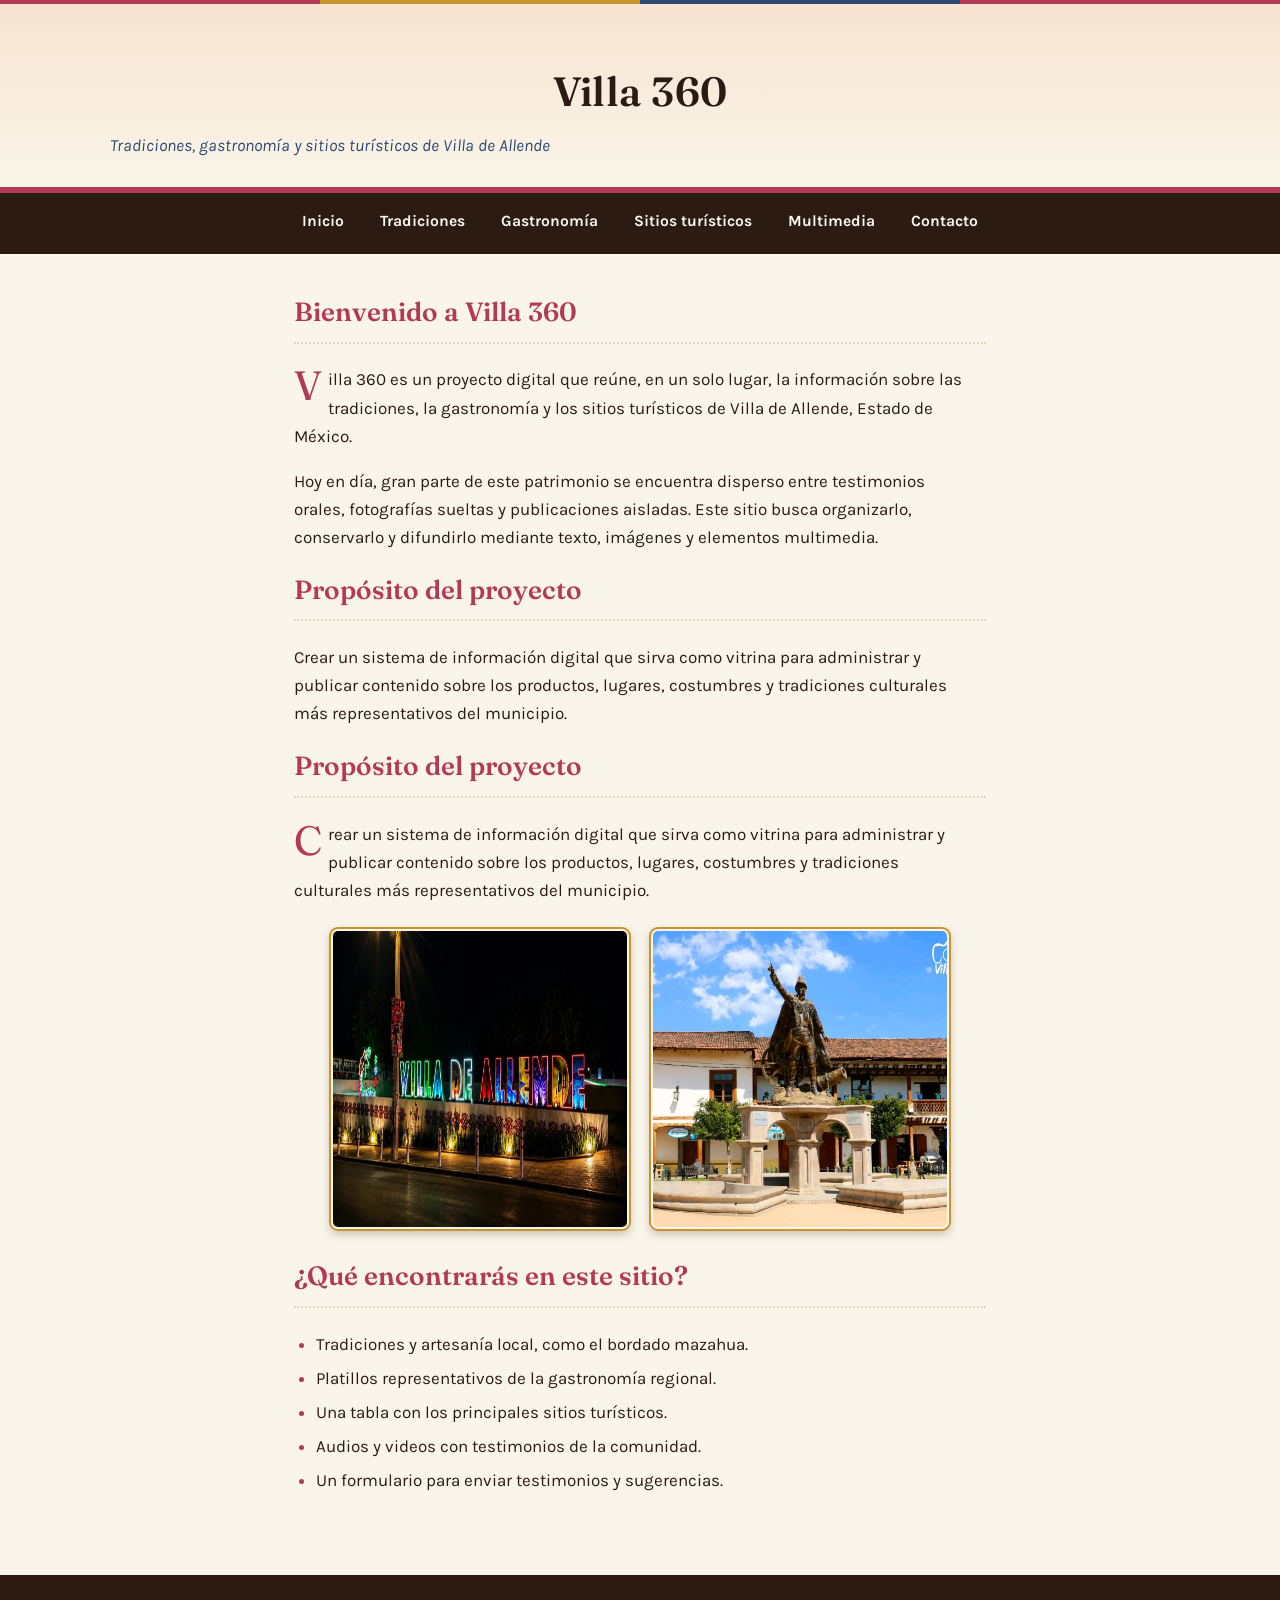
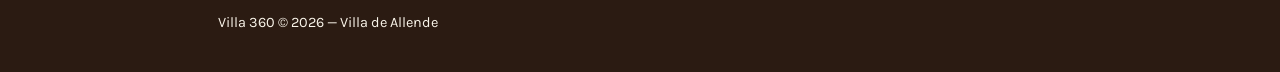
<file: index.html>
<!DOCTYPE html>
<html lang="es">

<head>
    <meta charset="UTF-8">
    <meta name="viewport" content="width=device-width, initial-scale=1.0">
    <title>Villa 360 | Inicio</title>
    <link rel="preconnect" href="https://fonts.googleapis.com">
    <link href="https://fonts.googleapis.com/css2?family=Fraunces:wght@500;600&family=Karla:wght@400;700&display=swap" rel="stylesheet">
    <link rel="stylesheet" href="style.css">
    </head>

<body>

    <header>
        <h1>Villa 360</h1>
        <p>Tradiciones, gastronomía y sitios turísticos de Villa de Allende</p>
    </header>

    <nav>
        <a href="index.html">Inicio</a>
        <a href="tradiciones.html">Tradiciones</a>
        <a href="gastronomia.html">Gastronomía</a>
        <a href="sitios.html">Sitios turísticos</a>
        <a href="multimedia.html">Multimedia</a>
        <a href="contacto.html">Contacto</a>
    </nav>

    <main>

        <section id="bienvenida">

            <h2>Bienvenido a Villa 360</h2>

            <p>
                Villa 360 es un proyecto digital que reúne, en un solo lugar,
                la información sobre las tradiciones, la gastronomía y los
                sitios turísticos de Villa de Allende, Estado de México.
            </p>

            <p>
                Hoy en día, gran parte de este patrimonio se encuentra
                disperso entre testimonios orales, fotografías sueltas y
                publicaciones aisladas. Este sitio busca organizarlo,
                conservarlo y difundirlo mediante texto, imágenes y
                elementos multimedia.
            </p>

        </section>

        <section id="proposito">

            <h2>Propósito del proyecto</h2>

            <p>
                Crear un sistema de información digital que sirva como
                vitrina para administrar y publicar contenido sobre los
                productos, lugares, costumbres y tradiciones culturales
                más representativos del municipio.
            </p>

            <section id="proposito">

    <h2>Propósito del proyecto</h2>

    <p>
        Crear un sistema de información digital que sirva como
        vitrina para administrar y publicar contenido sobre los
        productos, lugares, costumbres y tradiciones culturales
        más representativos del municipio.
    </p>

    <div class="galeria">
        <img src="portada-villa.jpg" alt="Vista panorámica de Villa de Allende" width="300">
        <img src="jardin-principal.jpg" alt="Jardín principal de Villa de Allende" width="300">
    </div>

</section>

        </section>

        <section id="que-encontraras">

            <h2>¿Qué encontrarás en este sitio?</h2>

            <ul>
                <li>Tradiciones y artesanía local, como el bordado mazahua.</li>
                <li>Platillos representativos de la gastronomía regional.</li>
                <li>Una tabla con los principales sitios turísticos.</li>
                <li>Audios y videos con testimonios de la comunidad.</li>
                <li>Un formulario para enviar testimonios y sugerencias.</li>
            </ul>

        </section>

    </main>

    <footer>
        <p>Villa 360 &copy; 2026 &mdash;  Villa de Allende</p>
    </footer>

</body>

</html>
</file>
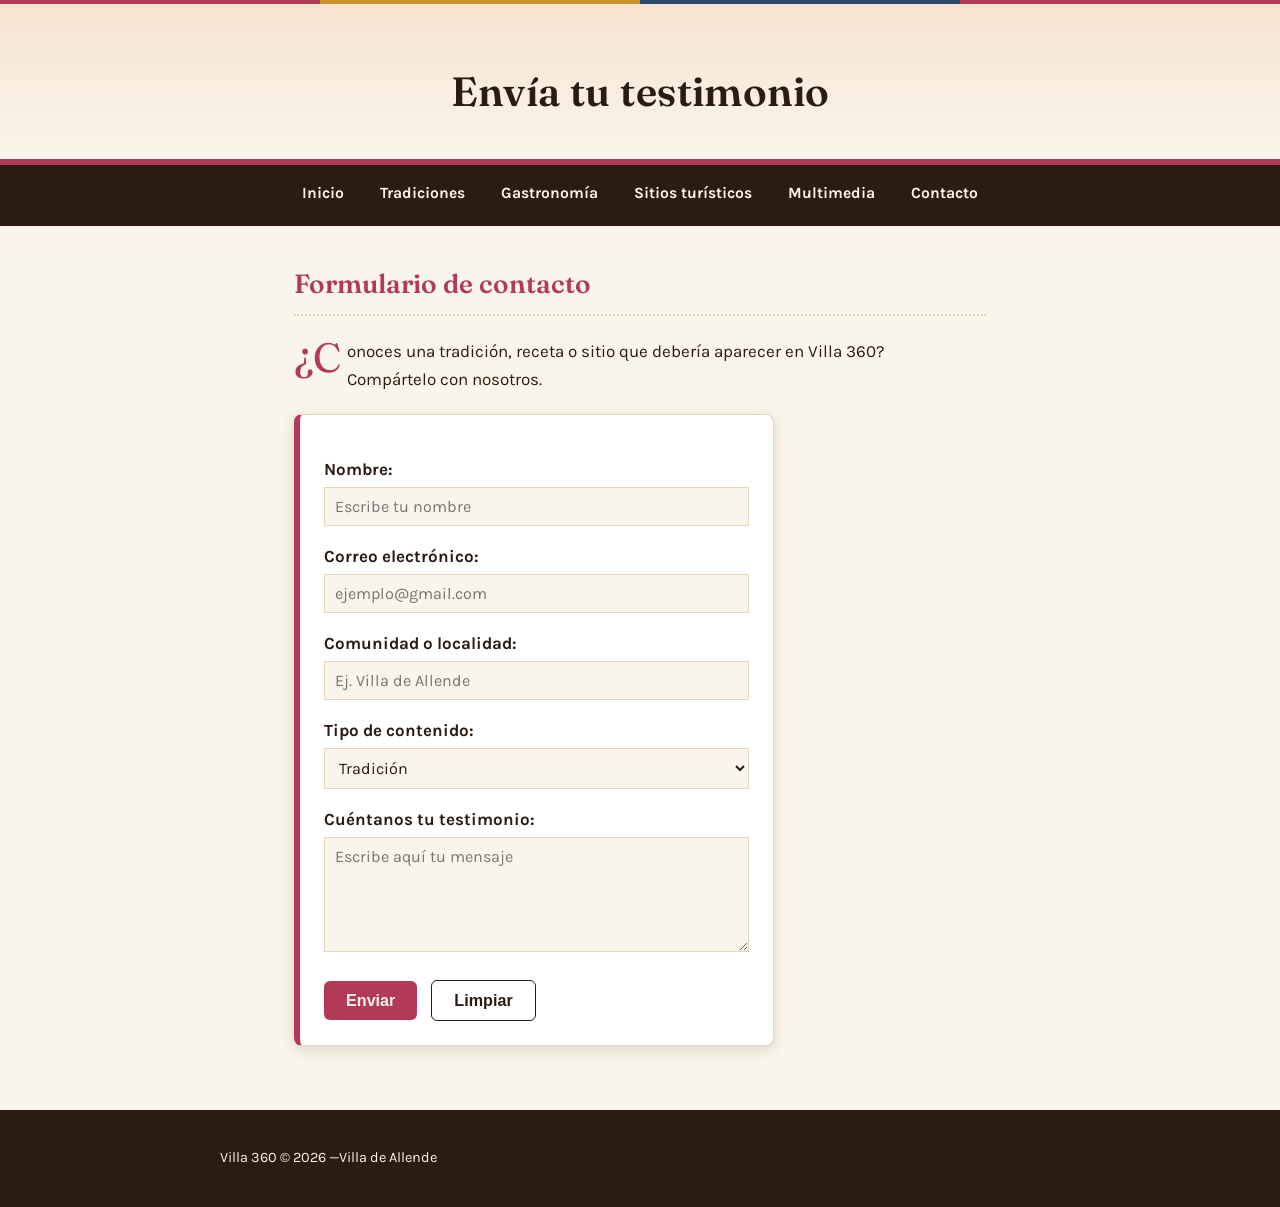
<file: contacto.html>
<!DOCTYPE html>
<html lang="es">

<head>
    <meta charset="UTF-8">
    <meta name="viewport" content="width=device-width, initial-scale=1.0">
    <title>Villa 360 | Inicio</title>
    <link rel="preconnect" href="https://fonts.googleapis.com">
    <link href="https://fonts.googleapis.com/css2?family=Fraunces:wght@500;600&family=Karla:wght@400;700&display=swap" rel="stylesheet">
    <link rel="stylesheet" href="style.css">
    </head>

<body>

    <header>
        <h1>Envía tu testimonio</h1>
    </header>

    <nav>
        <a href="index.html">Inicio</a>
        <a href="tradiciones.html">Tradiciones</a>
        <a href="gastronomia.html">Gastronomía</a>
        <a href="sitios.html">Sitios turísticos</a>
        <a href="multimedia.html">Multimedia</a>
        <a href="contacto.html">Contacto</a>
    </nav>

    <main>

        <section id="formulario-contacto">

            <h2>Formulario de contacto</h2>

            <p>
                ¿Conoces una tradición, receta o sitio que debería
                aparecer en Villa 360? Compártelo con nosotros.
            </p>

            <form action="contacto.html" method="GET">

                <label for="nombre">Nombre:</label>
                <input type="text" id="nombre" name="nombre" placeholder="Escribe tu nombre">

                <label for="correo">Correo electrónico:</label>
                <input type="email" id="correo" name="correo" placeholder="ejemplo@gmail.com">

                <label for="comunidad">Comunidad o localidad:</label>
                <input type="text" id="comunidad" name="comunidad" placeholder="Ej. Villa de Allende">

                <label for="categoria">Tipo de contenido:</label>
                <select id="categoria" name="categoria">
                    <option value="tradicion">Tradición</option>
                    <option value="gastronomia">Gastronomía</option>
                    <option value="sitio">Sitio turístico</option>
                    <option value="testimonio">Testimonio</option>
                </select>

                <label for="mensaje">Cuéntanos tu testimonio:</label>
                <textarea id="mensaje" name="mensaje" rows="5" placeholder="Escribe aquí tu mensaje"></textarea>

                <button type="submit">Enviar</button>
                <button type="reset">Limpiar</button>

            </form>

        </section>

    </main>

    <footer>
        <p>Villa 360 &copy; 2026 &mdash;Villa de Allende</p>
    </footer>

</body>

</html>
</file>
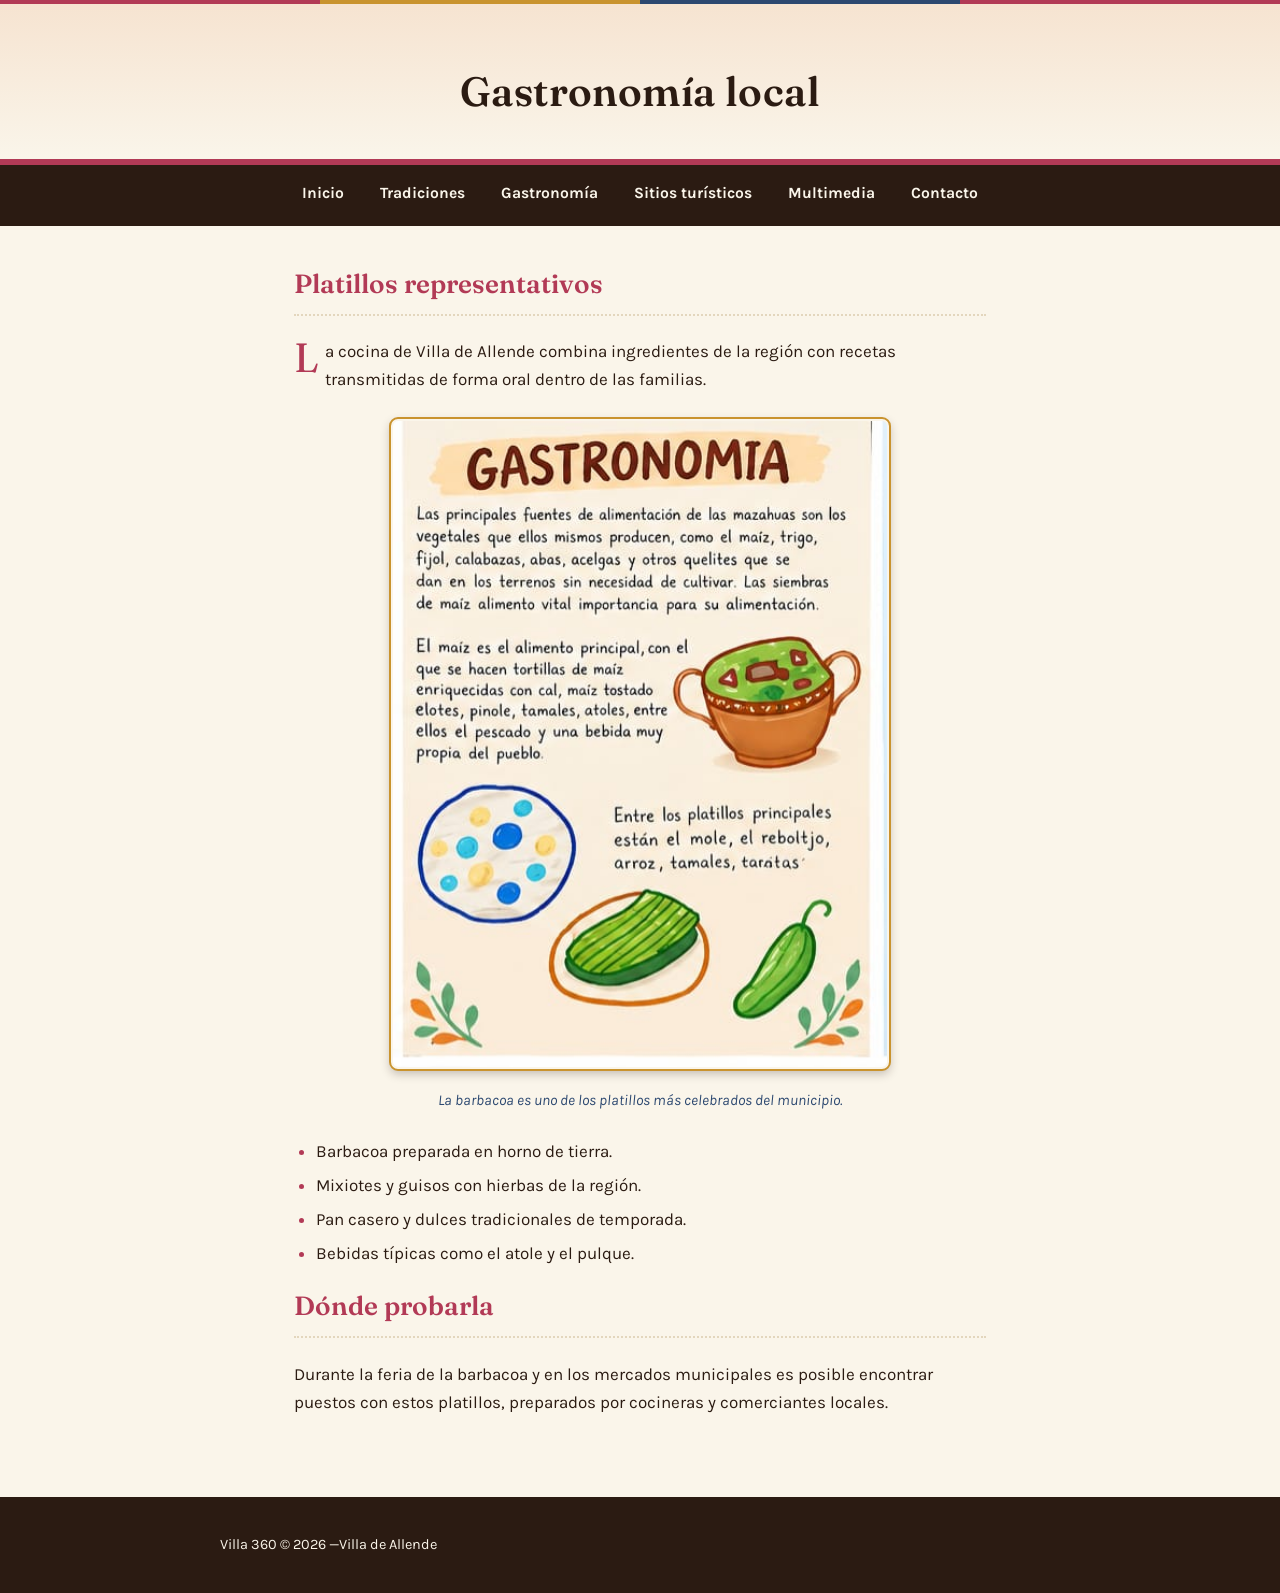
<file: gastronomia.html>
<!DOCTYPE html>
<html lang="es">

<head>
    <meta charset="UTF-8">
    <meta name="viewport" content="width=device-width, initial-scale=1.0">
    <title>Villa 360 | Inicio</title>
    <link rel="preconnect" href="https://fonts.googleapis.com">
    <link href="https://fonts.googleapis.com/css2?family=Fraunces:wght@500;600&family=Karla:wght@400;700&display=swap" rel="stylesheet">
    <link rel="stylesheet" href="style.css">
    </head>
<body>

    <header>
        <h1>Gastronomía local</h1>
    </header>

    <nav>
        <a href="index.html">Inicio</a>
        <a href="tradiciones.html">Tradiciones</a>
        <a href="gastronomia.html">Gastronomía</a>
        <a href="sitios.html">Sitios turísticos</a>
        <a href="multimedia.html">Multimedia</a>
        <a href="contacto.html">Contacto</a>
    </nav>

    <main>

        <section id="platillos">

            <h2>Platillos representativos</h2>

            <p>
                La cocina de Villa de Allende combina ingredientes de la
                región con recetas transmitidas de forma oral dentro de
                las familias.
            </p>

            <figure>
                <img src="barbacoa.jpg" alt="Barbacoa tradicional servida en plato de barro" width="500">
                <figcaption>La barbacoa es uno de los platillos más celebrados del municipio.</figcaption>
            </figure>

            <ul>
                <li>Barbacoa preparada en horno de tierra.</li>
                <li>Mixiotes y guisos con hierbas de la región.</li>
                <li>Pan casero y dulces tradicionales de temporada.</li>
                <li>Bebidas típicas como el atole y el pulque.</li>
            </ul>

        </section>

        <section id="mercados">

            <h2>Dónde probarla</h2>

            <p>
                Durante la feria de la barbacoa y en los mercados
                municipales es posible encontrar puestos con estos
                platillos, preparados por cocineras y comerciantes locales.
            </p>

        </section>

    </main>

    <footer>
        <p>Villa 360 &copy; 2026 &mdash;Villa de Allende</p>
    </footer>

</body>

</html>
</file>
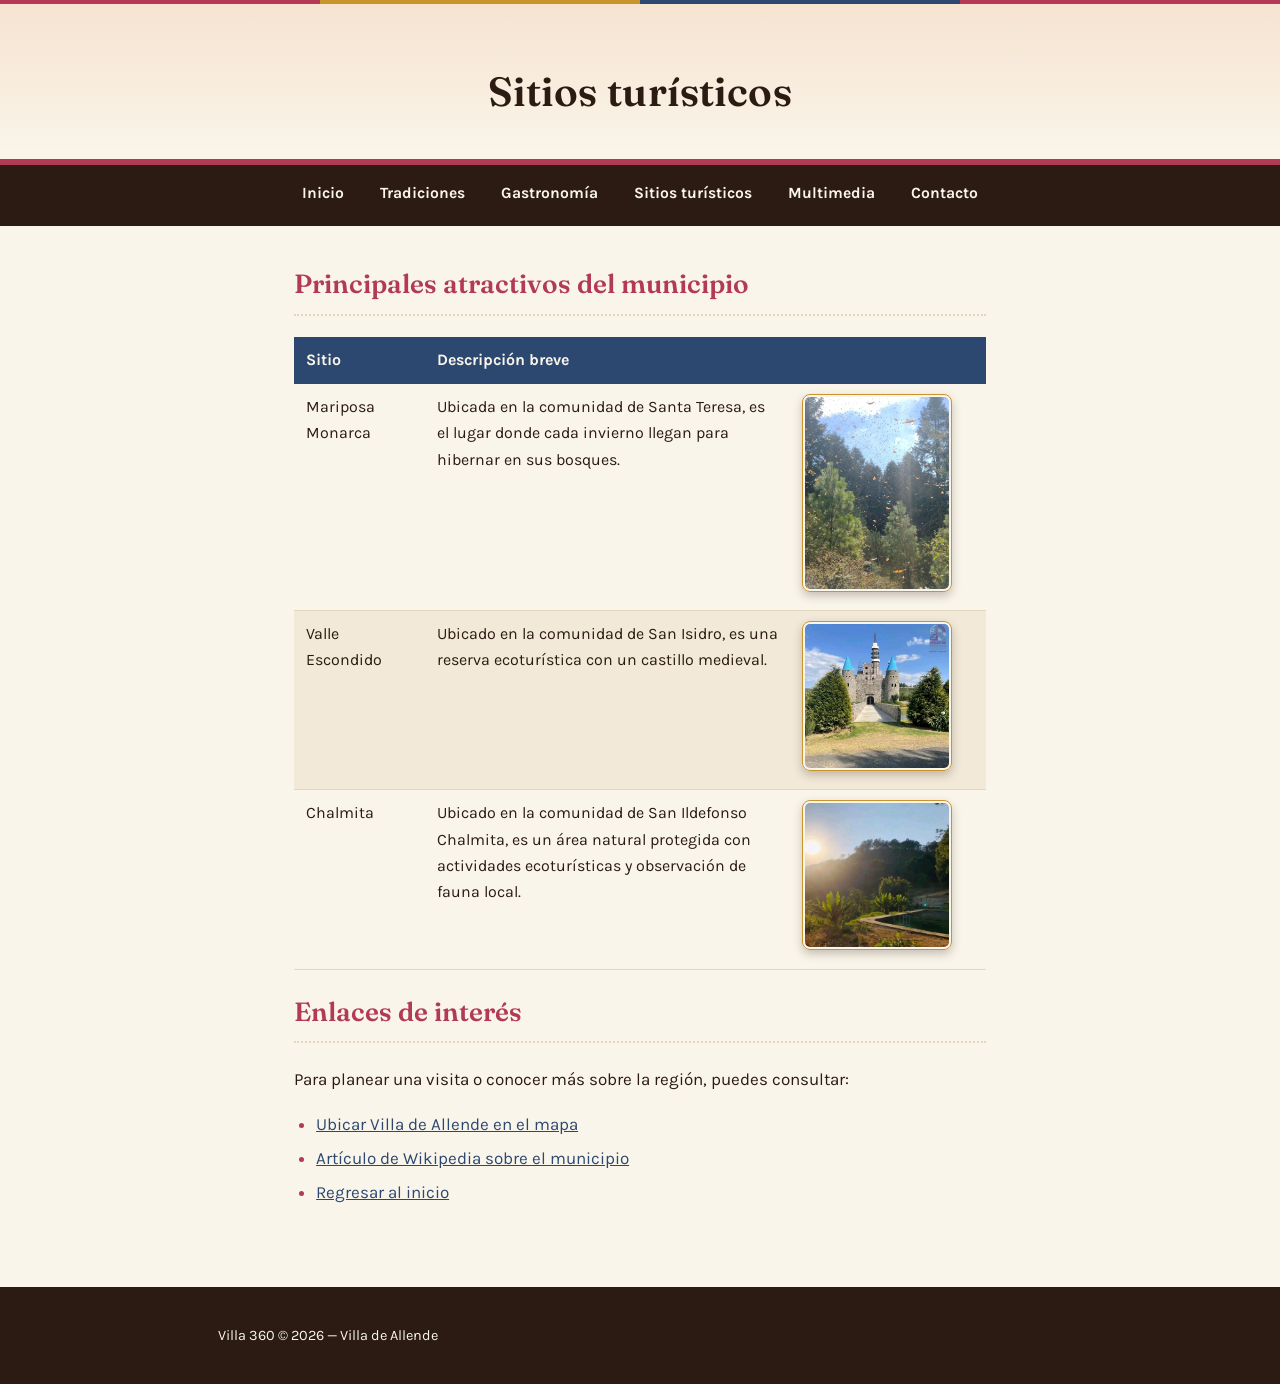
<file: sitios.html>
<!DOCTYPE html>
<html lang="es">

<head>
    <meta charset="UTF-8">
    <meta name="viewport" content="width=device-width, initial-scale=1.0">
    <title>Villa 360 | Inicio</title>
    <link rel="preconnect" href="https://fonts.googleapis.com">
    <link href="https://fonts.googleapis.com/css2?family=Fraunces:wght@500;600&family=Karla:wght@400;700&display=swap" rel="stylesheet">
    <link rel="stylesheet" href="style.css">
    </head>

<body>

    <header>
        <h1>Sitios turísticos</h1>
    </header>

    <nav>
        <a href="index.html">Inicio</a>
        <a href="tradiciones.html">Tradiciones</a>
        <a href="gastronomia.html">Gastronomía</a>
        <a href="sitios.html">Sitios turísticos</a>
        <a href="multimedia.html">Multimedia</a>
        <a href="contacto.html">Contacto</a>
    </nav>

    <main>

        <section id="lista-sitios">

            <h2>Principales atractivos del municipio</h2>

           <table>

    <thead>
        <tr>
            <th width="100">Sitio</th>
            <th width="280">Descripción breve</th>
            <th width="150"></th>
        </tr>
    </thead>

    <tbody>
        <tr>
            <td>Mariposa Monarca</td>
            <td>
                Ubicada en la comunidad de Santa Teresa, es el lugar
                donde cada invierno llegan para hibernar en sus bosques.
            </td>
            <td><img src="mariposa.jpg" alt="Santuario de la Mariposa Monarca" width="150"></td>
        </tr>
        <tr>
            <td>Valle Escondido</td>
            <td>
                Ubicado en la comunidad de San Isidro, es una reserva
                ecoturística con un castillo medieval.
            </td>
            <td><img src="valle.jpg" alt="Valle Escondido con castillo medieval" width="150"></td>
        </tr>
        <tr>
            <td>Chalmita</td>
            <td>
                Ubicado en la comunidad de San Ildefonso Chalmita, es un
                área natural protegida con actividades ecoturísticas y
                observación de fauna local.
            </td>
            <td><img src="chalmita.jpg" alt="Área natural protegida de Chalmita" width="150"></td>
        </tr>
    </tbody>

</table>
        </section>

        <section id="enlaces">

            <h2>Enlaces de interés</h2>

            <p>
                Para planear una visita o conocer más sobre la región,
                puedes consultar:
            </p>

            <ul>
                <li>
                    <a href="https://www.google.com/maps/search/Villa+de+Allende+Estado+de+Mexico" target="_blank">
                        Ubicar Villa de Allende en el mapa
                    </a>
                </li>
                <li>
                    <a href="https://es.wikipedia.org/wiki/Villa_de_Allende" target="_blank">
                        Artículo de Wikipedia sobre el municipio
                    </a>
                </li>
                <li>
                    <a href="index.html">Regresar al inicio</a>
                </li>
            </ul>

        </section>

    </main>

    <footer>
        <p>Villa 360 &copy; 2026 &mdash;  Villa de Allende</p>
    </footer>

</body>

</html>
</file>
<file: style.css>
:root {
    --crudo: #faf5ea;
    --tinta: #2b1b12;
    --magenta: #b23a56;
    --indigo: #2c4870;
    --mostaza: #c9932e;
    --linea: #e3d6bd;
}

* {
    box-sizing: border-box;
}

body {
    margin: 0;
    background-color: var(--crudo);
    color: var(--tinta);
    font-family: "Karla", "Segoe UI", Arial, sans-serif;
    font-size: 17px;
    line-height: 1.65;
}

/* ---------- Animacion de entrada ---------- */

@keyframes aparecer {
    from { opacity: 0; transform: translateY(-10px); }
    to   { opacity: 1; transform: translateY(0); }
}

/* ---------- Encabezado ---------- */

header {
    padding: 40px 24px 28px 24px;
    text-align: center;
    border-bottom: 6px solid var(--magenta);
    background:
        linear-gradient(90deg, var(--magenta) 0 25%, var(--mostaza) 25% 50%,
                                var(--indigo) 50% 75%, var(--magenta) 75% 100%)
        top / 100% 4px no-repeat,
        linear-gradient(180deg, #f6e3d0, var(--crudo));
}

header h1 {
    font-family: "Fraunces", Georgia, serif;
    font-size: 2.4em;
    font-weight: 600;
    letter-spacing: 0.01em;
    margin: 18px 0 6px 0;
    color: var(--tinta);
    animation: aparecer 0.8s ease;
}

header p {
    margin: 0;
    color: var(--indigo);
    font-style: italic;
}

/* ---------- Navegacion (fija arriba) ---------- */

nav {
    display: flex;
    flex-wrap: wrap;
    justify-content: center;
    gap: 4px;
    background-color: var(--tinta);
    padding: 6px;
    position: sticky;
    top: 0;
    z-index: 10;
}

nav a {
    color: var(--crudo);
    text-decoration: none;
    font-size: 0.92em;
    font-weight: 700;
    padding: 10px 16px;
    border-bottom: 3px solid transparent;
    transition: border-color 0.15s ease, color 0.15s ease;
}

nav a:hover {
    border-color: var(--mostaza);
    color: var(--mostaza);
}

/* ---------- Contenido principal ---------- */

main {
    max-width: 740px;
    margin: 0 auto;
    padding: 36px 24px 64px 24px;
}

h2 {
    font-family: "Fraunces", Georgia, serif;
    font-size: 1.55em;
    font-weight: 600;
    color: var(--magenta);
    margin-top: 2.2em;
    padding-bottom: 8px;
    border-bottom: 2px dotted var(--linea);
}

h2:first-of-type {
    margin-top: 0;
}

h3 {
    font-family: "Fraunces", Georgia, serif;
    color: var(--indigo);
    font-size: 1.15em;
    margin-top: 1.6em;
}

p {
    max-width: 68ch;
}

/* Letra capital en el primer parrafo de la primera seccion */
main section:first-of-type p:first-of-type::first-letter {
    font-family: "Fraunces", Georgia, serif;
    font-size: 2.4em;
    color: var(--magenta);
    float: left;
    line-height: 1;
    margin-right: 6px;
}

ul, ol {
    padding-left: 1.3em;
}

li {
    margin-bottom: 6px;
}

li::marker {
    color: var(--magenta);
    font-weight: 700;
}

a {
    color: var(--indigo);
}

a:hover {
    color: var(--magenta);
}

/* ---------- Imagenes ---------- */

figure {
    margin: 24px 0;
    text-align: center;
}

figure img, main img {
    max-width: 100%;
    height: auto;
    border: 3px solid var(--crudo);
    outline: 2px solid var(--mostaza);
    outline-offset: -1px;
    border-radius: 8px;
    box-shadow: 0 4px 10px rgba(43, 27, 18, 0.25);
    transition: transform 0.3s ease;
}

figure img:hover, td img:hover, .galeria img:hover {
    transform: scale(1.05);
}

figcaption {
    margin-top: 10px;
    font-size: 0.88em;
    color: var(--indigo);
    font-style: italic;
}

/* Galeria: imagenes lado a lado con flexbox
   (envuelve tus imagenes en <div class="galeria">) */
.galeria {
    display: flex;
    flex-wrap: wrap;
    gap: 20px;
    justify-content: center;
    margin: 24px 0;
}

/* ---------- Tabla ---------- */

table {
    width: 100%;
    border-collapse: collapse;
    margin: 20px 0;
    font-size: 0.94em;
}

caption {
    text-align: left;
    font-weight: 700;
    color: var(--indigo);
    margin-bottom: 8px;
}

th {
    background-color: var(--indigo);
    color: var(--crudo);
    text-align: left;
    padding: 10px 12px;
    font-weight: 700;
}

td {
    padding: 10px 12px;
    border-bottom: 1px solid var(--linea);
    vertical-align: top;
}

tbody tr:nth-child(even) {
    background-color: #f2e9d8;
}

tbody tr:hover {
    background-color: #f5d9df;
}

td img {
    outline-width: 1px;
}

/* ---------- Formulario ---------- */

form {
    background-color: #fff;
    border: 1px solid var(--linea);
    border-left: 6px solid var(--magenta);
    border-radius: 8px;
    box-shadow: 0 4px 14px rgba(43, 27, 18, 0.15);
    padding: 24px;
    max-width: 480px;
    margin-top: 20px;
}

label {
    display: block;
    font-weight: 700;
    color: var(--tinta);
    margin-top: 16px;
    margin-bottom: 4px;
}

input, select, textarea {
    width: 100%;
    padding: 9px 10px;
    border: 1px solid var(--linea);
    background-color: var(--crudo);
    font-family: inherit;
    font-size: 0.95em;
    color: var(--tinta);
}

input:focus, select:focus, textarea:focus {
    outline: 2px solid var(--mostaza);
    outline-offset: 1px;
}

button {
    margin-top: 20px;
    margin-right: 10px;
    padding: 10px 22px;
    border: none;
    border-radius: 6px;
    font-weight: 700;
    font-size: 0.95em;
    cursor: pointer;
    transition: transform 0.15s ease, opacity 0.15s ease;
}

button[type="submit"] {
    background-color: var(--magenta);
    color: var(--crudo);
}

button[type="reset"] {
    background-color: transparent;
    color: var(--tinta);
    border: 1px solid var(--tinta);
}

button:hover {
    opacity: 0.85;
    transform: translateY(-2px);
}

/* ---------- Multimedia ---------- */

audio, video {
    width: 100%;
    max-width: 480px;
    display: block;
    margin: 14px 0;
}

/* ---------- Pie de pagina ---------- */

footer {
    text-align: center;
    padding: 22px;
    background-color: var(--tinta);
    color: var(--crudo);
    font-size: 0.85em;
}

footer a {
    color: var(--mostaza);
}

/* ---------- Responsivo ---------- */

@media (max-width: 600px) {
    header h1 {
        font-size: 1.8em;
    }

    nav a {
        padding: 8px 10px;
        font-size: 0.85em;
    }

    th, td {
        padding: 8px 6px;
        font-size: 0.9em;
    }
}
</file>
